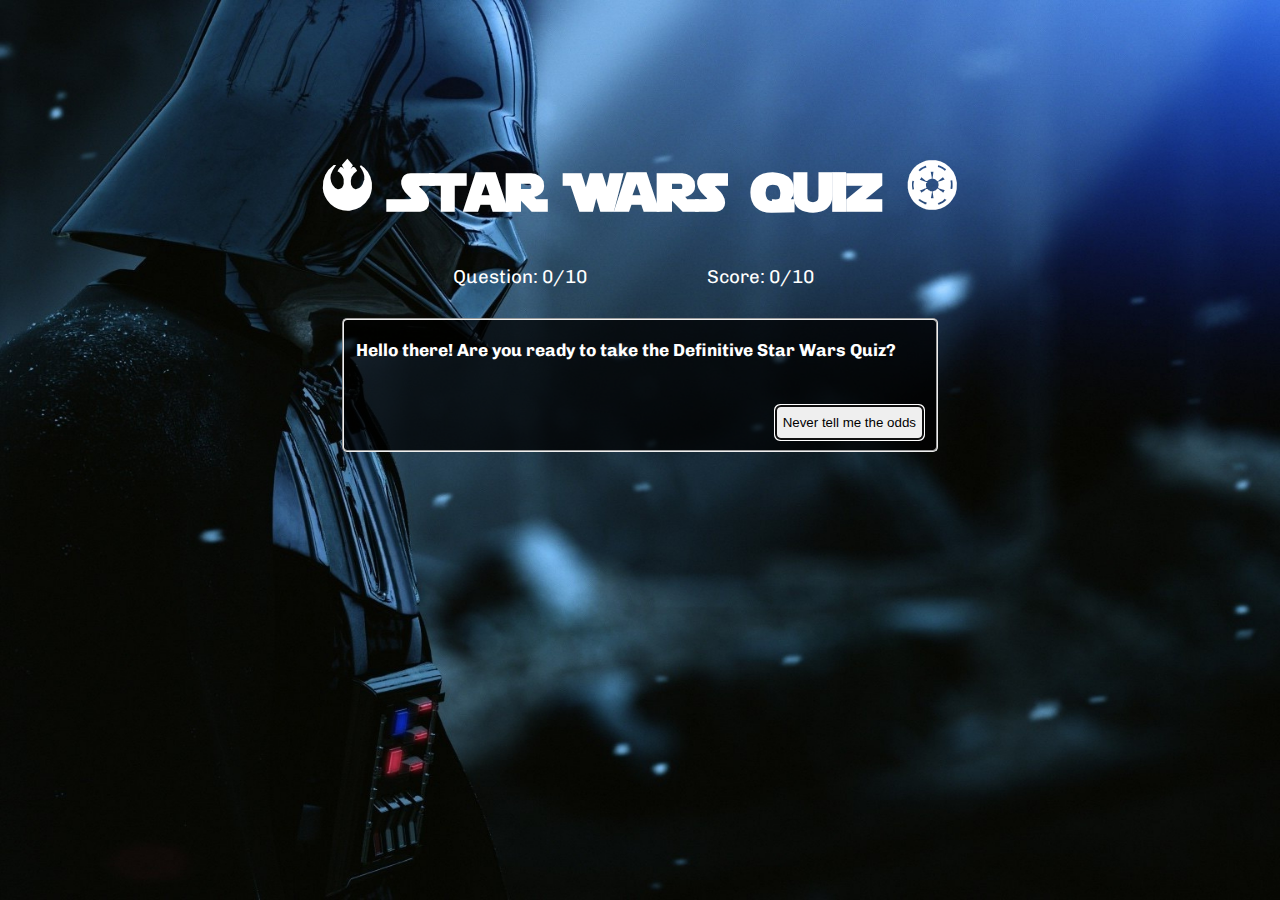
<file: index.html>
<!Doctype html>
<html lang = "en">
    
    <head>
        <meta charset="UTF-8">
        <meta name="viewport" content="width=device-width, initial-scale=1.0">
        <meta http-equiv="X-UA-Compatible" content="ie=edge">
        <meta name="description" type="A quiz on Star Wars to see how much you really know">
        <title>The Definitive Star Wars Quiz</title>
        <link rel="stylesheet" type="text/css" href="main.css" />
        <link href="https://fonts.googleapis.com/css?family=Chivo&display=swap" rel="stylesheet">
    </head>

    <body>
        <main role="main" class="main">
            <header role="heading" class="header">
                <h1 class="title">$ Star Wars quiz #</h1>
            </header>

            <section role="article" class="progress">
                <div class="top top-left">Question: <span class = "js-question-status">0</span>/10</div>
                <div class="top top-right">Score: <span class = "js-score-status">0</span>/10</div>
            </section>
            
            <form class="start-form js-start">
                <fieldset class="question">
                    <h2 class="question-text">Hello there! Are you ready to take the Definitive Star Wars Quiz?</h2>
                    <button role ="button" type="submit" id='start-button'>Never tell me the odds</button>
                </fieldset>
            </form> 

            <form class="quiz-form js-quiz hidden">
                <fieldset class="question" name="answer">
                    <h2 class="question-text"></h2>
                    <div class = "answer-set">
                    </div>
                    <button role ="button" type="submit">Is the force<br>with you?</button>
                </fieldset>
            </form>

            <form class="feedback-form js-feedback hidden">
                <fieldset class="feedback">
                    <p class="question-feedback" id="question-feedback"></p>
                    <button role ="button" type="submit" id='next-question'>Do. Or do not. There is not try.</button>
                </fieldset>
                <p class="feedback-text"></p>
            </form>

            <section role="article" class="end-quiz hidden">
                <h2>Your results</h2>
                <div class="end-score-container">
                    <p><span class="end-score"></span>/10</p>
                    <br>
                    <p class='final-word-of-wisdom'></p>
                    <button id='restart-quiz'>Let's do it again.</button>
                </div>
            </section>
        </main>
        <script src="https://ajax.googleapis.com/ajax/libs/jquery/3.4.1/jquery.min.js"></script>
        <script src="index.js"></script>
    </body>
</html>
</file>
<file: main.css>
@font-face {
    font-family: starWars;
    src: url(Starjedi.ttf);
}

* {
    box-sizing: border-box;
}

body {
    background: url(Images/background.jpg) no-repeat center center fixed; 
    -webkit-background-size: cover;
    -moz-background-size: cover;
    -o-background-size: cover;
    background-size: cover;;
}

header {
    font-family: starWars;
    margin-left: auto;
    margin-right: auto;
    padding-top: 100px;
    width: 100%;
    color: white;
    text-align: center;
    font-size: 20pt;
}

form, .end-quiz, .progress {
    font-family: 'Chivo', sans-serif;
}

.progress {
    margin-left: auto;
    margin-right: auto;
    width: 600px;
    color: white;
    font-size: 0;
    text-align: center;
}

.top {
    display: inline-block;
    width: 40%;
    font-size: 14pt;
}

form {
    margin-top: 30px;
    margin-left: auto;
    margin-right: auto;
    width: 600px;
}

fieldset {
    border-radius: 5px;
    color: white;
    background: rgba(0,0,0,0.75);
}

button {
    margin-top: 30px;
    float: right;
    height: 35px;
    border-radius: 5px;
    cursor: pointer;
}

#ans-1, #ans-2, #ans-3, #ans-4 {
    margin-top: 20px;
}

.hidden > * {
    display: none;
}

.end-quiz {
    margin-left: auto;
    margin-right: auto;
    width: 600px;
    color: white;
    text-align: center;
}

.end-score-container {
    font-size: 20pt;
}

label, .question-feedback, .question-text, .feedback-text {
    font-size: 13pt;
    color: white;
}

label {
    display: block;
}

.feedback-text {
    width: 600px;
    text-align: center;
    margin-right: auto;
    margin-left: auto;
}

@media screen and (max-width: 600px) {
    form {
        margin-top: 30px;
        margin-left: auto;
        margin-right: auto;
        width: 80%;
    }

    .progress {
        margin-left: auto;
        margin-right: auto;
        width: 80%;
        color: white;
        font-size: 0;
        text-align: center;
    }

    .end-quiz {
        margin-left: auto;
        margin-right: auto;
        width: 80%;
        color: white;
        text-align: center;
    }    

    header {
        font-family: starWars;
        margin-left: auto;
        margin-right: auto;
        padding-top: 50px;
        width: 100%;
        color: white;
        text-align: center;
        font-size: 12pt;
    }    

    label, .question-feedback, .question-text, .feedback-text, .top {
        font-size: 12pt;
    }

    .feedback-text {
        width: 80%;
        text-align: center;
        margin-right: auto;
        margin-left: auto;
    }
}
</file>
